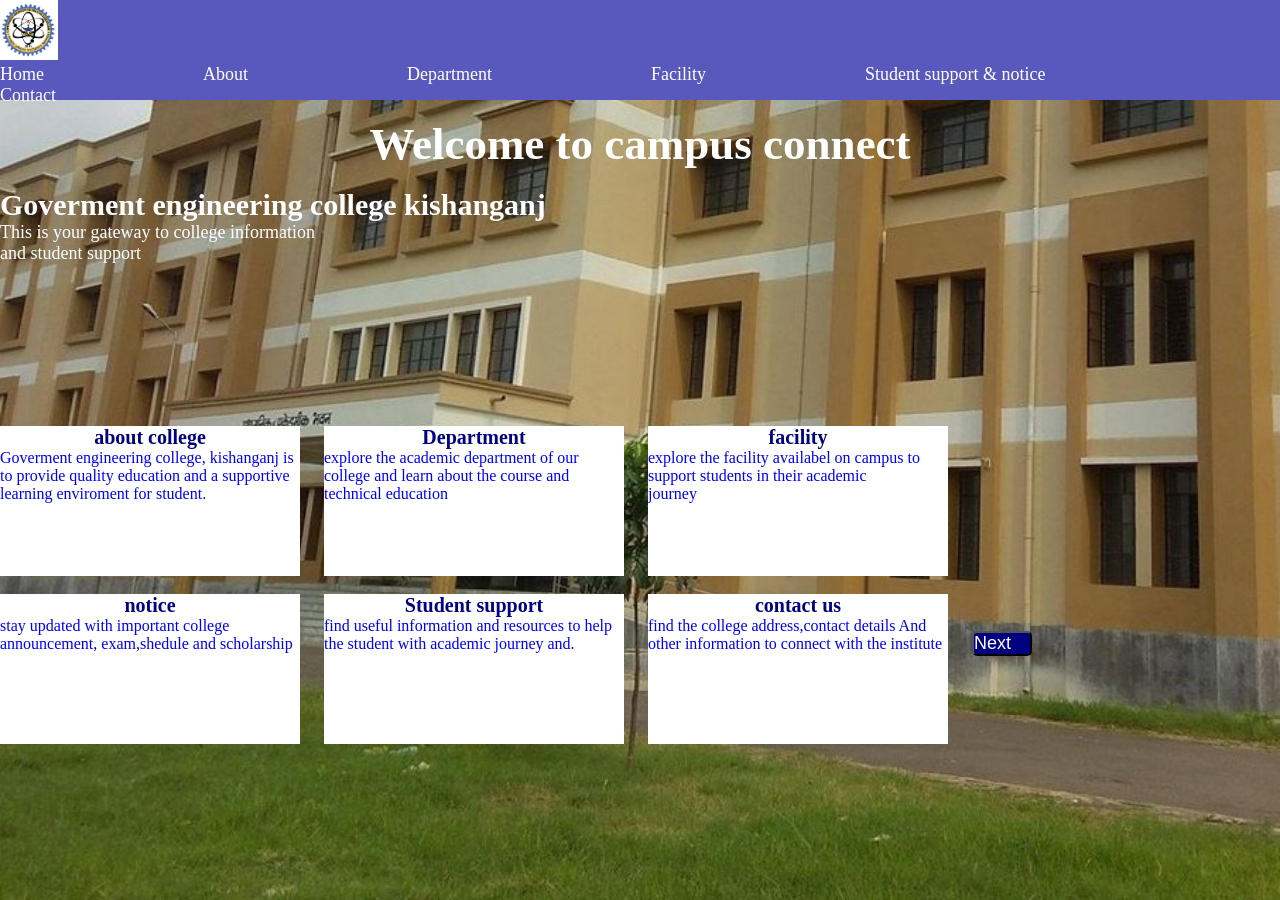
<file: index.html>
<!DOCTYPE html>
<html lang="en">
<head>
    <meta charset="UTF-8">
    <meta name="viewport" content="width=device-width, initial-scale=1.0">
    <title>campus connect</title>
    <link rel="stylesheet" href="index.css">
    </head>
    <body>
    <header>
        <div class="navbar">
            <div id="logo">
                <img src="college logo.jpeg" height="60px" alt="college logo">
            
            </div>
            <div>
            <a href="#">Home</a>
            <a href="about.html">About</a>
            <a href="department.html">Department</a>
            <a href="facility.html">Facility</a>
            <a href="student support.html">Student support & notice</a>
            <a href="contact.html">Contact</a>
            </div>
        </div>
    </header>
    <br>
    <section class="hero">
        <div class="hero-content">
            <h1>Welcome to campus connect</h1>
            <br>
            <h2>Goverment engineering college kishanganj</h2>
                 <p class="paragraph"> This is your gateway to college information<br>
                    and student support</p>
        </div>
    </section>

<br>
<br>
<br>

<br>
<br>
<br>
<br>
<br>
<br>
    <div class="container">
        <h3>about college</h3>
        <p>Goverment engineering college, kishanganj is to
            provide quality education and a supportive learning
            enviroment for student.</p>
    </div>

    <div class="container">
        <h3>Department</h3>
        <p>explore the academic department of our college and 
            learn about the course and technical education </p>
        </div>

    <div class="container">
        <h3>facility</h3>
        <p>explore the facility availabel on campus to
            support students in their academic<br>
        journey</p>
    </div>
    <br>
    <br>
    <div class="container1">
        <h3>notice</h3>
        <p>stay updated with important college announcement,
            exam,shedule and scholarship</p>

            
    </div>

    <div class="container1">
        <h3>Student support</h3>
        <p>find useful information and resources to help
            the student with  academic journey and.</p>
    </div>
    <div class="container1">
        <h3>contact us</h3>
        <p>find the college address,contact details And
            other information to connect with the
             institute</p>
    </div>
   <button> <a href="about.html">Next</a></button>



    
</body>
</html>
</file>
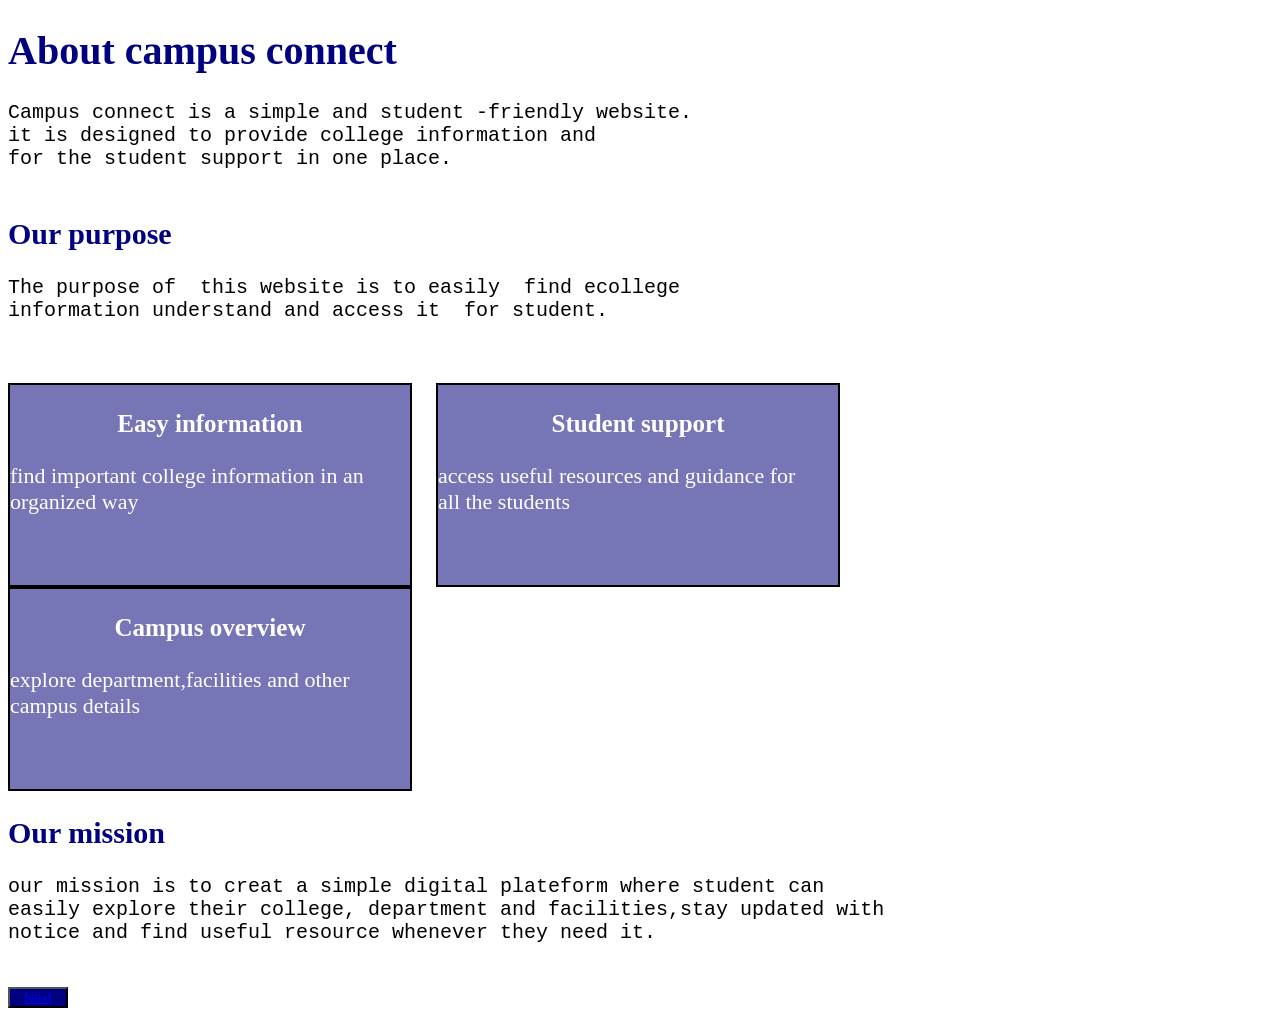
<file: about.html>
<!DOCTYPE html>
<html lang="en">
<head>
    <meta charset="UTF-8">
    <meta name="viewport" content="width=device-width, initial-scale=1.0">
    <title>about page</title>
    <link rel="stylesheet" href="about.css">
</head>
<body>
    <h1>About campus connect</h1>
    <pre>
Campus connect is a simple and student -friendly website.
it is designed to provide college information and
for the student support in one place.
    </pre>
    <h2>Our purpose</h2>
    <pre>
The purpose of  this website is to easily  find ecollege
information understand and access it  for student.
    </pre>
    <br>
    <div class="first">
        <h3>Easy information</h3>
        <p>find important college information in an <br>
        organized way</p>
    </div>
    <div class="second">
        <h3>Student support</h3>
        <p>access useful resources and guidance for<br>
        all the students</p>
    </div>
    <div class="third">
        <h3>Campus overview</h3>
        <p>explore department,facilities and other<br>
             campus details </p>
    </div>
    <br>
    <h2>Our mission</h2>
    <pre>
our mission is to creat a simple digital plateform where student can
easily explore their college, department and facilities,stay updated with 
notice and find useful resource whenever they need it.
 </pre>
 <button><a href="department.html">Next</a>

    
</body>
</html>
</file>
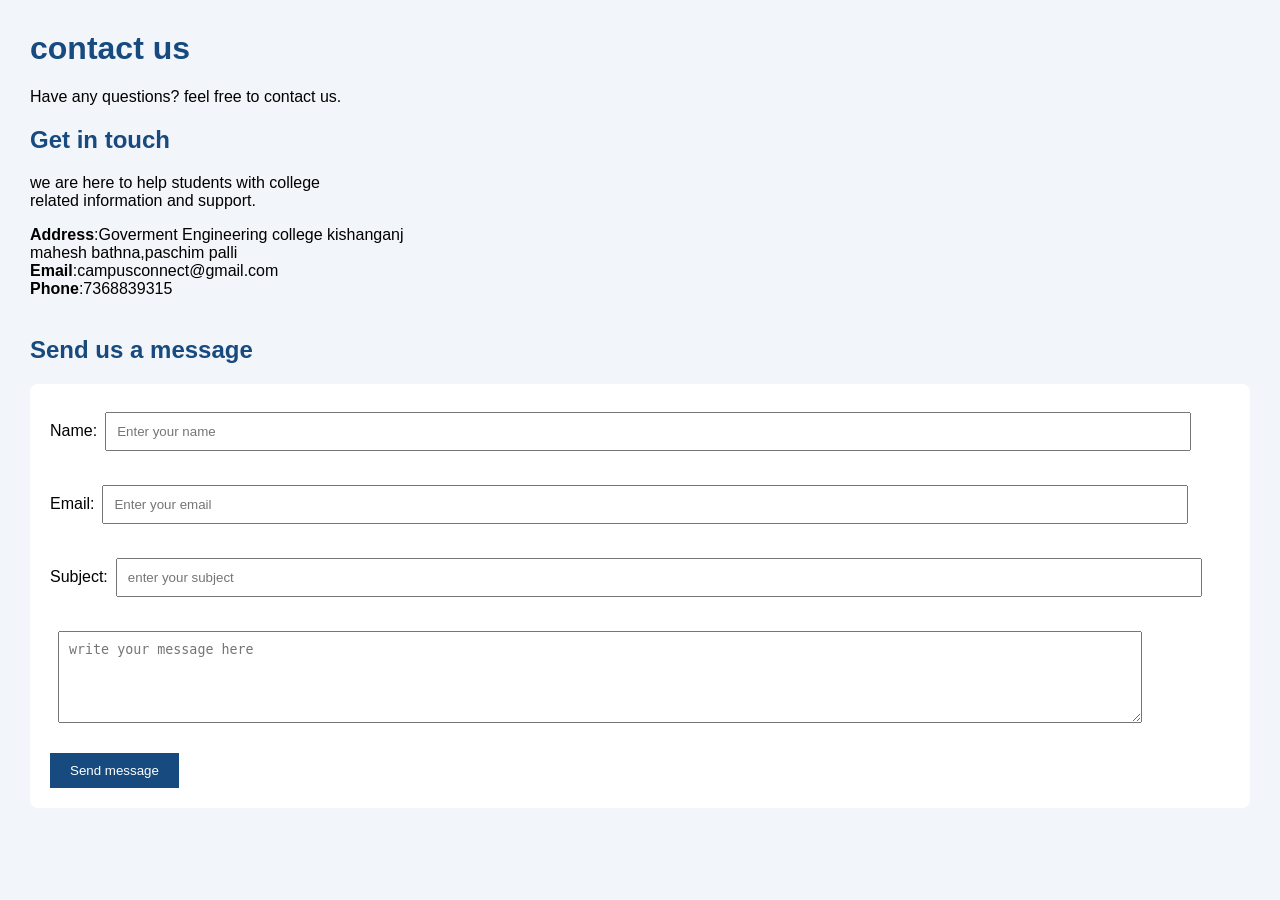
<file: contact.html>
<!DOCTYPE html>
<html lang="en">
<head>
    <meta charset="UTF-8">
    <meta name="viewport" content="width=device-width, initial-scale=1.0">
    <title>contact us</title>
    <link rel="stylesheet" href="contact.css">
</head>
<body>
<h1>contact us</h1>
 <p class="contact-intro">
 Have any questions?
feel free to contact us.</p>
     <div>
 <h2>Get in touch</h2>
<p class="contact-info">we are here to  help students with college<br>
    related information and support.</p>
         <div>
 <b>Address</b>:Goverment Engineering college kishanganj<br>
     mahesh bathna,paschim palli
     <br>
    <b>Email</b>:campusconnect@gmail.com
    <br>
    <b>Phone</b>:7368839315
        </div>
    <br>
     <div class="contact-form">
    <h2>Send us a message</h2>
     <form>
        Name:<input type="text" placeholder="Enter your name">
        <br>
        <br>
        Email:<input type="Email" placeholder="Enter your email">
        <br>
        <br>
        Subject:<input type="text" placeholder="enter your subject">
        <br>
        <br>
        <textarea id="message" placeholder="write your message here" rows="5"></textarea>
        <br>
        <br>
        <button type="submit">Send message</button>


    </div>
</body>
<script>contact.js</script>
</html>
</file>
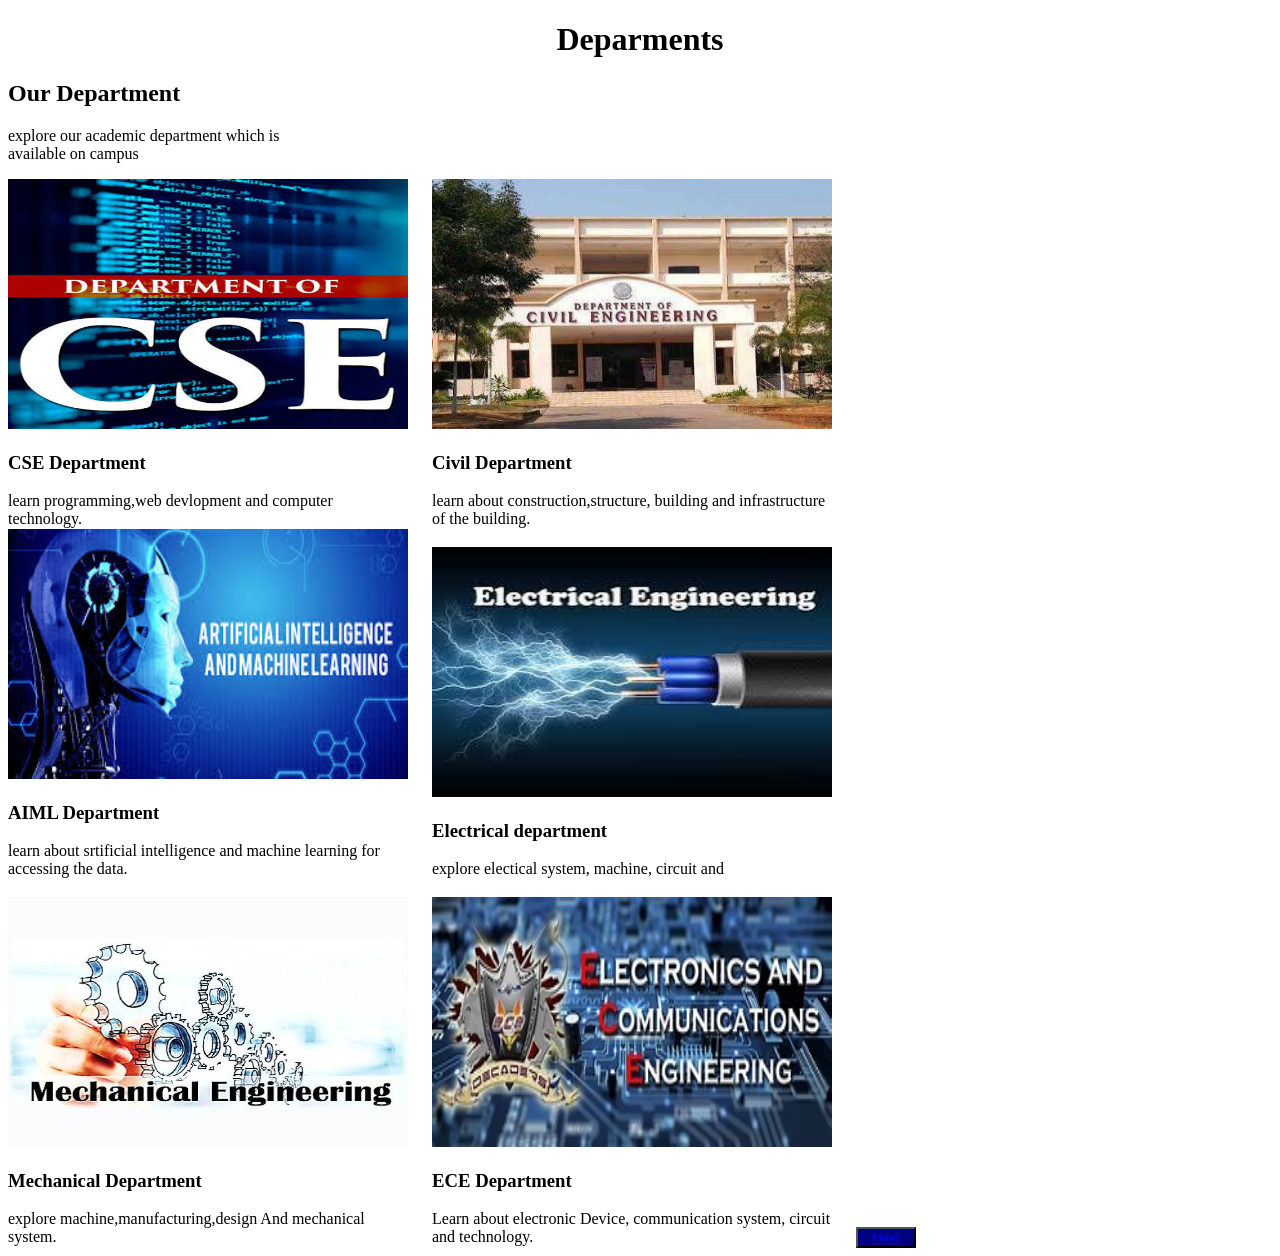
<file: department.html>
<!DOCTYPE html>
<html lang="en">
<head>
    <meta charset="UTF-8">
    <meta name="viewport" content="width=device-width, initial-scale=1.0">
    <title>Departments</title>
    <link rel="stylesheet" href="department.css">
</head>
<body>
    <h1>Deparments</h1>
    <h2>Our Department</h2>
    <p>explore our academic department which is<br>
    available on campus</p>
    <div class="first">
        <img src="cse.jpeg">
        <h3>CSE Department</h3>
        <p>learn programming,web devlopment 
            and computer technology.</p>
    </div>
    <div class="first">
        <img src="civil.jpeg">
        <h3>Civil Department</h3>
        <p>learn about construction,structure,
           building and infrastructure of the building.</p>
    </div>
    <div class="first">
        <img src="aiml.jpeg">
        <h3>AIML Department</h3>
        <p>learn about srtificial intelligence and 
            machine learning for accessing the data.</p>
     </div>
    <div class="five"> 
        <img src="electrical.jpeg">
        <h3>Electrical department</h3>
        <p>explore electical system, machine,
            circuit and</p>
    </div>
    <div class="five">
        <img src="mechanical.jpeg">
        <h3>Mechanical Department</h3>
    <p>explore machine,manufacturing,design And
        mechanical system.</p>
    </div>
    <div class="five">
        <img src="eced.jpeg">
        <h3>ECE Department</h3>
        <p>Learn about electronic Device, communication
            system, circuit and technology. </p>
    </div>
      <button><a href="facility.html">Next</a></button>
        

    
    
</body>
</html>
</file>
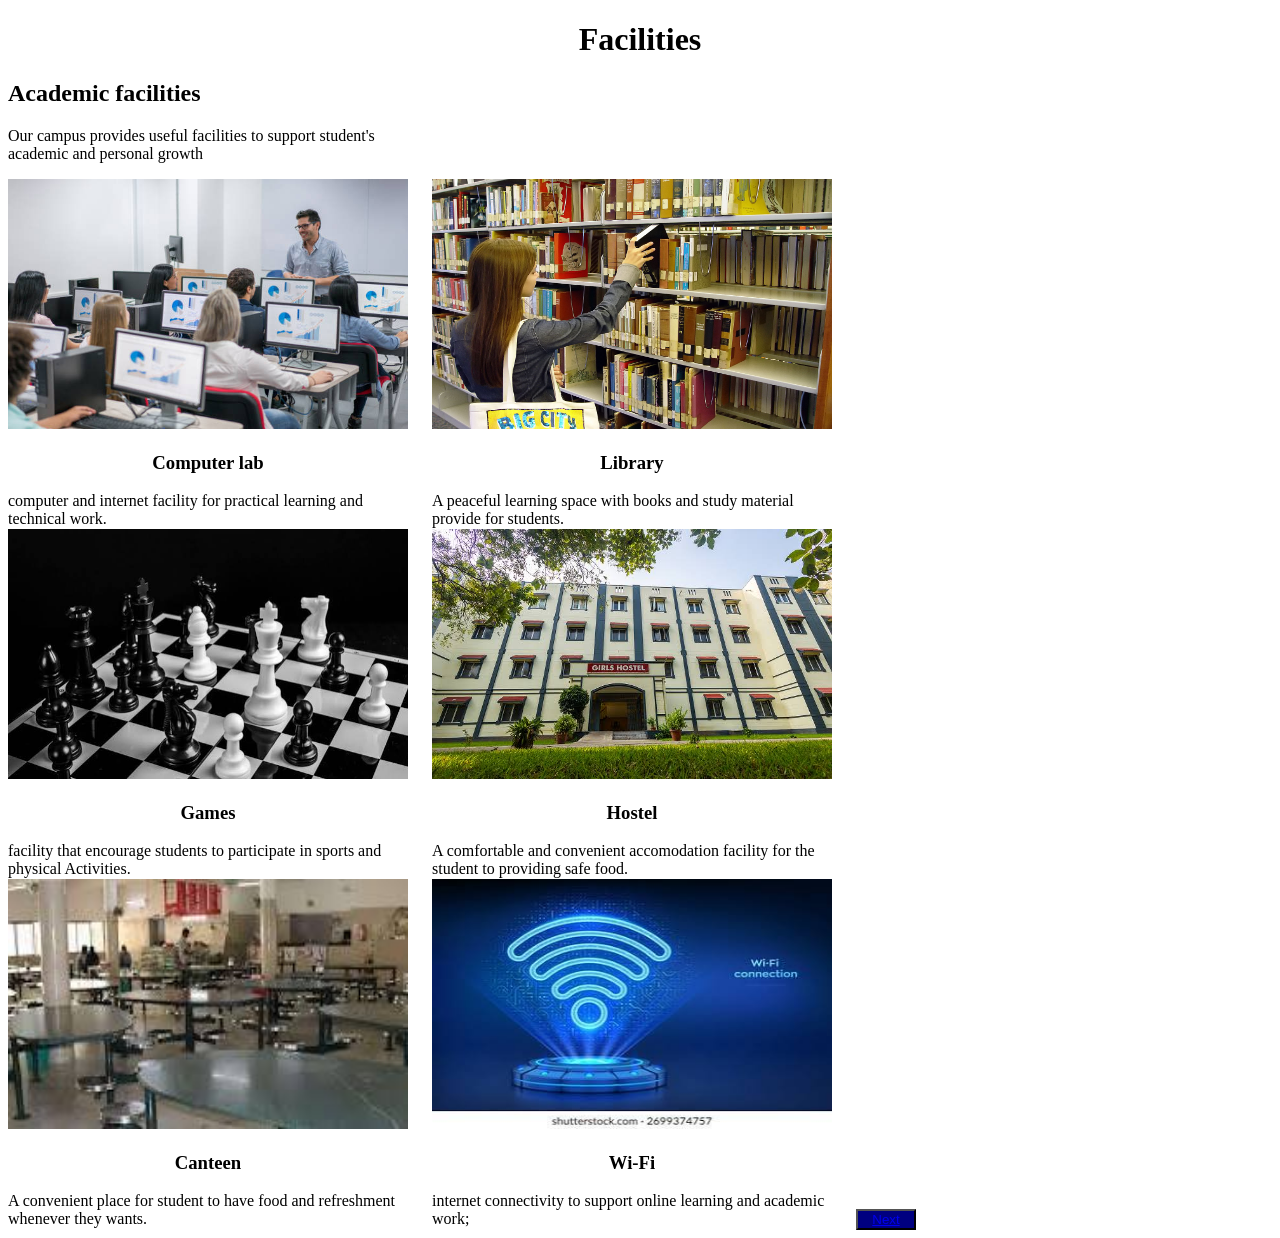
<file: facility.html>
<!DOCTYPE html>
<html lang="en">
<head>
    <meta charset="UTF-8">
    <meta name="viewport" content="width=device-width, initial-scale=1.0">
    <title>Department and facilities</title>
    <link rel="stylesheet" href="facility.css">
</head>
<body>
    <h1>Facilities</h1>
        <h2>Academic facilities</h2>
        <p>Our campus provides useful facilities to support student's<br>
        academic and personal growth</p>

        <div class="container">
            <img src="computer_lab.jpeg">
            <h3>Computer lab</h3>
            <p>computer and internet facility for practical
                learning and technical work.</p>
        </div>
        <div class="container">
            <img src="library.jpeg">
            <h3>Library</h3>
            <p>A peaceful learning space with books and study
                 material provide for students.
            </p>
        </div>
        <div class="container">
            <img src="chess.jpeg">
            <h3>Games</h3>
            <p>facility that encourage students to
                participate in sports and physical Activities.</p>
        </div>
        <div class="container1">
            <img src="hostel.jpeg">
            <h3>Hostel</h3>
            <p>A comfortable and convenient accomodation facility for 
                the student to providing safe food.
            </p>
        </div>
        <div class="container1">
            <img src="canteen.jpeg">
            <h3>Canteen</h3>
            <p>A convenient place for student to have food
                and refreshment whenever they wants.</p>
        </div>
        <div class="container1">
            <img src="wifi_1.jpeg">
            <h3>Wi-Fi</h3>
            <p>internet connectivity to support online learning
                and academic work;
            </p>
        </div>
        <button><a href="student support.html">Next</a></button>

    
    
</body>
</html>
</file>
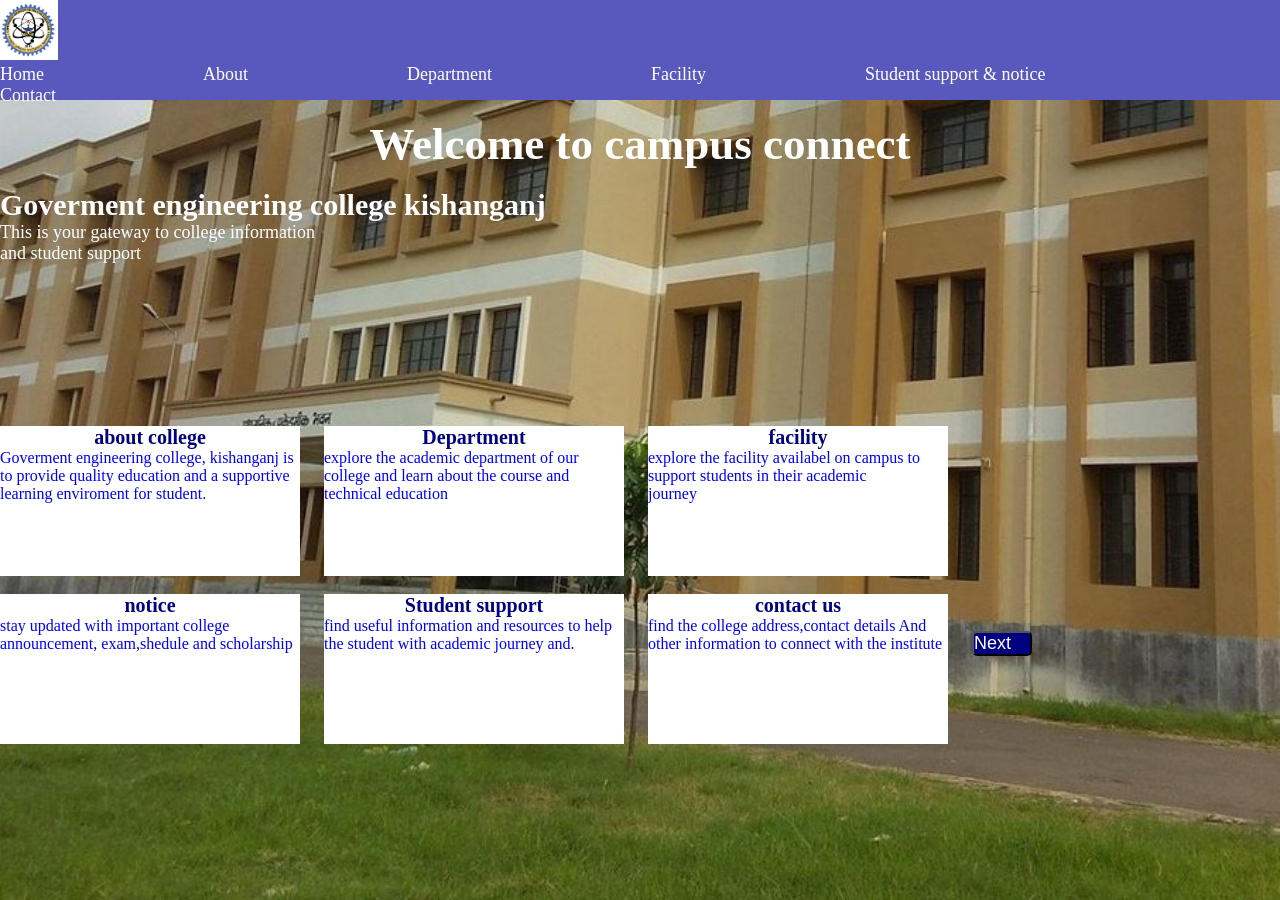
<file: home.html>
<!DOCTYPE html>
<html lang="en">
<head>
    <meta charset="UTF-8">
    <meta name="viewport" content="width=device-width, initial-scale=1.0">
    <title>campus connect</title>
    <link rel="stylesheet" href="home.css">
    </head>
    <body>
    <header>
        <div class="navbar">
            <div id="logo">
                <img src="college logo.jpeg" height="60px" alt="college logo">
            
            </div>
            <div>
            <a href="#">Home</a>
            <a href="about.html">About</a>
            <a href="department.html">Department</a>
            <a href="facility.html">Facility</a>
            <a href="student support.html">Student support & notice</a>
            <a href="contact.html">Contact</a>
            </div>
        </div>
    </header>
    <br>
    <section class="hero">
        <div class="hero-content">
            <h1>Welcome to campus connect</h1>
            <br>
            <h2>Goverment engineering college kishanganj</h2>
                 <p class="paragraph"> This is your gateway to college information<br>
                    and student support</p>
        </div>
    </section>

<br>
<br>
<br>

<br>
<br>
<br>
<br>
<br>
<br>
    <div class="container">
        <h3>about college</h3>
        <p>Goverment engineering college, kishanganj is to
            provide quality education and a supportive learning
            enviroment for student.</p>
    </div>

    <div class="container">
        <h3>Department</h3>
        <p>explore the academic department of our college and 
            learn about the course and technical education </p>
        </div>

    <div class="container">
        <h3>facility</h3>
        <p>explore the facility availabel on campus to
            support students in their academic<br>
        journey</p>
    </div>
    <br>
    <br>
    <div class="container1">
        <h3>notice</h3>
        <p>stay updated with important college announcement,
            exam,shedule and scholarship</p>

            
    </div>

    <div class="container1">
        <h3>Student support</h3>
        <p>find useful information and resources to help
            the student with  academic journey and.</p>
    </div>
    <div class="container1">
        <h3>contact us</h3>
        <p>find the college address,contact details And
            other information to connect with the
             institute</p>
    </div>
   <button> <a href="about.html">Next</a></button>



    
</body>
</html>
</file>
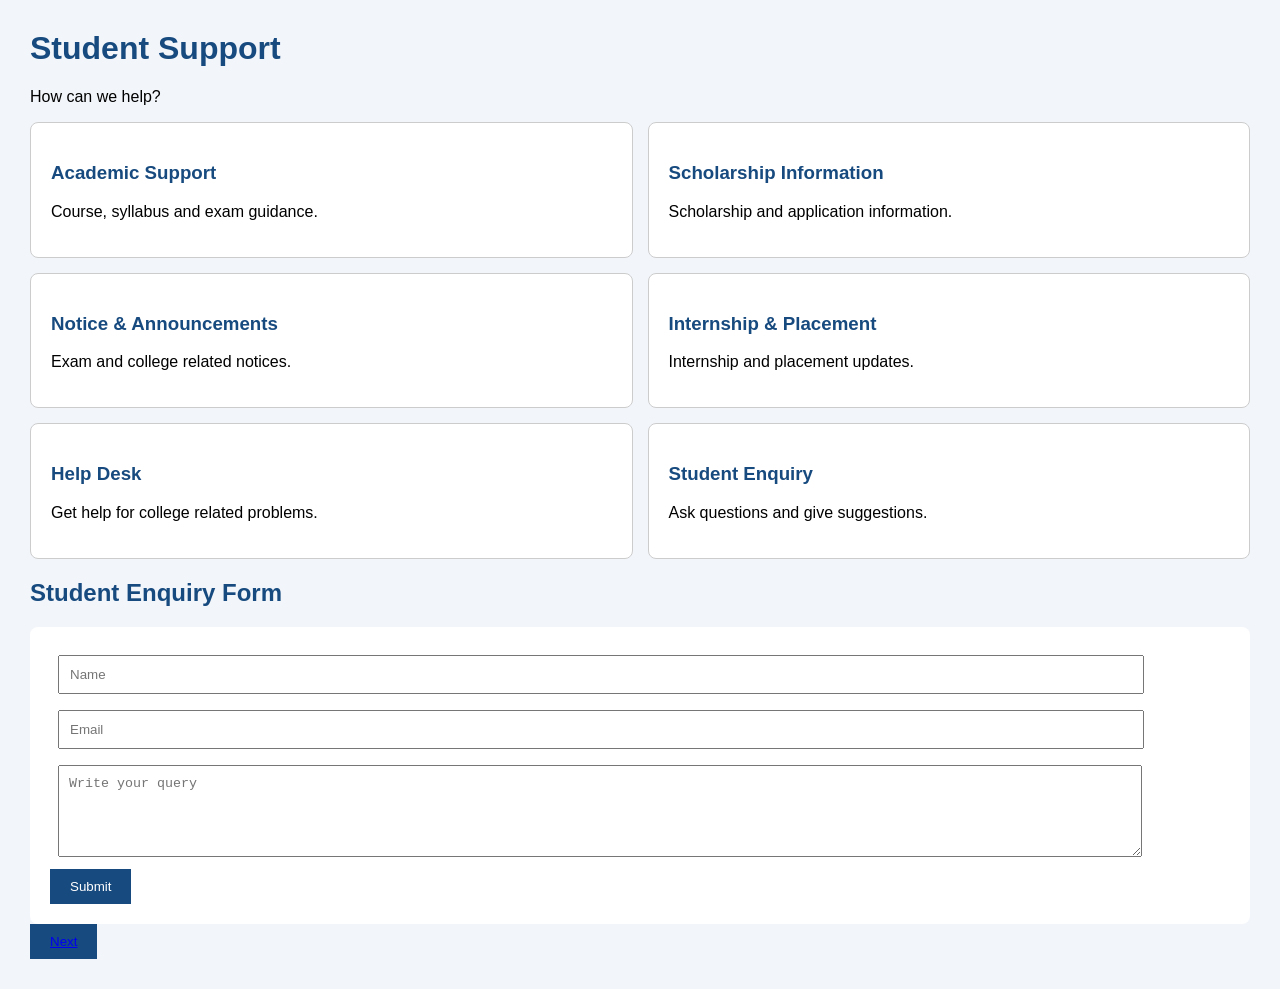
<file: student support.html>
<!DOCTYPE html>
<html>
<head>
    <title>Student Support</title>
    <link rel="stylesheet" href="student support.css">
</head>

<body>

<h1>Student Support</h1>
<p>How can we help?</p>

<div class="cards">

<div class="card">
<h3>Academic Support</h3>
<p>Course, syllabus and exam guidance.</p>
</div>

<div class="card">
<h3>Scholarship Information</h3>
<p>Scholarship and application information.</p>
</div>

<div class="card">
<h3>Notice & Announcements</h3>
<p>Exam and college related notices.</p>
</div>

<div class="card">
<h3>Internship & Placement</h3>
<p>Internship and placement updates.</p>
</div>

<div class="card">
<h3>Help Desk</h3>
<p>Get help for college related problems.</p>
</div>

<div class="card">
<h3>Student Enquiry</h3>
<p>Ask questions and give suggestions.</p>
</div>

</div>

<h2>Student Enquiry Form</h2>

<form onsubmit="submitForm(event)">
    <input type="text" placeholder="Name" required>
    <input type="email" placeholder="Email" required>
    <textarea placeholder="Write your query"></textarea>
    <button>Submit</button>
</form>

<script src="script.js"></script>
<button><a href="Contact.html">Next</a></button>

</body>
</html>
</file>
<file: index.css>
*{
    margin:0;
    padding:0;
}

.navbar{
    height:100px;
    background-color:rgb(89, 89, 189);

}

a{
    color:white;
    text-decoration:none;
    font-size:18px;
    margin-right:155px;
    
}
body{
    background-image:url("image4.jpeg");
    background-size:cover;
    width:100%;
}

h1{
    color:hwb(0 100% 0%);
    font-size:45px;
    text-align:center;
}
h2{
    color:white;
    font-size:30px;
}

.container{
    height:150px;
    width:300px;
    background-color:white;
    display:inline-block;
    margin-right:20px;
}

.container1{
    height:150px;
    width:300px;
    background-color:white;
    display:inline-block;
    margin-right:20px;
}
p{
    color:blue;
}
h3{
    color:navy;
    font-size:20px;
    text-align:center;
}

.paragraph{ 
    font-size:18px;
    color:white;
}

button{
    background-color:navy;
    color:white;
    width:60px;
    border-radius:5px;
}
</file>
<file: about.css>
h1{
    font-size:40px;
    color:navy;
}

h2{
    font-size:30px;
    color:navy;
}

p{
    font-size:22px;
    color:white;
}

div{
    height:200px;
    width:400px;
    border:2px solid black;
    display:inline-block;
    background-color:rgb(118, 118, 183);
    margin-right:20px;
}

h3{
    color:white;
    text-align:center;
    font-size:25px;
}

pre{
    font-size:20px;
}
button{
    background-color:navy;
    color:white;
    width:60px;
}
</file>
<file: contact.css>
body {
    font-family: Arial;
    background: #f2f5fa;
    margin: 30px;
}

h1, h2, h3 {
    color: #174a7e;
}

.cards {
    display: grid;
    grid-template-columns: 1fr 1fr;
    gap: 15px;
}

.card {
    background: white;
    padding: 20px;
    border-radius: 8px;
    border: 1px solid #ccc;
}

form {
    background: white;
    padding: 20px;
    border-radius: 8px;
}

input, textarea {
    width: 90%;
    padding: 10px;
    margin: 8px;
}

textarea {
    height: 70px;
}

button {
    background: #174a7e;
    color: white;
    padding: 10px 20px;
    border: none;
}
</file>
<file: department.css>
.first{
    height:350px;
    width:400px;
    display:inline-block;
    margin-right:20px;
}
.five{
    height:350px;
    width:400px;
    display:inline-block;
    margin-right:20px;
}

img{
    height:250px;
    width:400px;
}


h1{
    text-align:center;
}

button{
    background-color:navy;
    color:white;
    width:60px;
}
</file>
<file: facility.css>
.container{
    height:350px;
    width:400px;
    display:inline-block;
    margin-right:20px;
}

.container1{
    height:350px;
    width:400px;
    Display:inline-block;
    margin-right:20px;

}

img{
    height:250px;
    width:400px;
}


h1{
    text-align:center;
}

h3{
    text-align:center;
}
button{
    background-color:navy;
    color:white;
    width:60px;
}
</file>
<file: home.css>
*{
    margin:0;
    padding:0;
}

.navbar{
    height:100px;
    background-color:rgb(89, 89, 189);

}

a{
    color:white;
    text-decoration:none;
    font-size:18px;
    margin-right:155px;
    
}
body{
    background-image:url("image4.jpeg");
    background-size:cover;
    width:100%;
}

h1{
    color:hwb(0 100% 0%);
    font-size:45px;
    text-align:center;
}
h2{
    color:white;
    font-size:30px;
}

.container{
    height:150px;
    width:300px;
    background-color:white;
    display:inline-block;
    margin-right:20px;
}

.container1{
    height:150px;
    width:300px;
    background-color:white;
    display:inline-block;
    margin-right:20px;
}
p{
    color:blue;
}
h3{
    color:navy;
    font-size:20px;
    text-align:center;
}

.paragraph{ 
    font-size:18px;
    color:white;
}

button{
    background-color:navy;
    color:white;
    width:60px;
    border-radius:5px;
}
</file>
<file: student support.css>
body {
    font-family: Arial;
    background: #f2f5fa;
    margin: 30px;
}

h1, h2, h3 {
    color: #174a7e;
}

.cards {
    display: grid;
    grid-template-columns: 1fr 1fr;
    gap: 15px;
}

.card {
    background: white;
    padding: 20px;
    border-radius: 8px;
    border: 1px solid #ccc;
}

form {
    background: white;
    padding: 20px;
    border-radius: 8px;
}

input, textarea {
    width: 90%;
    padding: 10px;
    margin: 8px;
}

textarea {
    height: 70px;
}

button {
    background: #174a7e;
    color: white;
    padding: 10px 20px;
    border: none;
}
</file>
